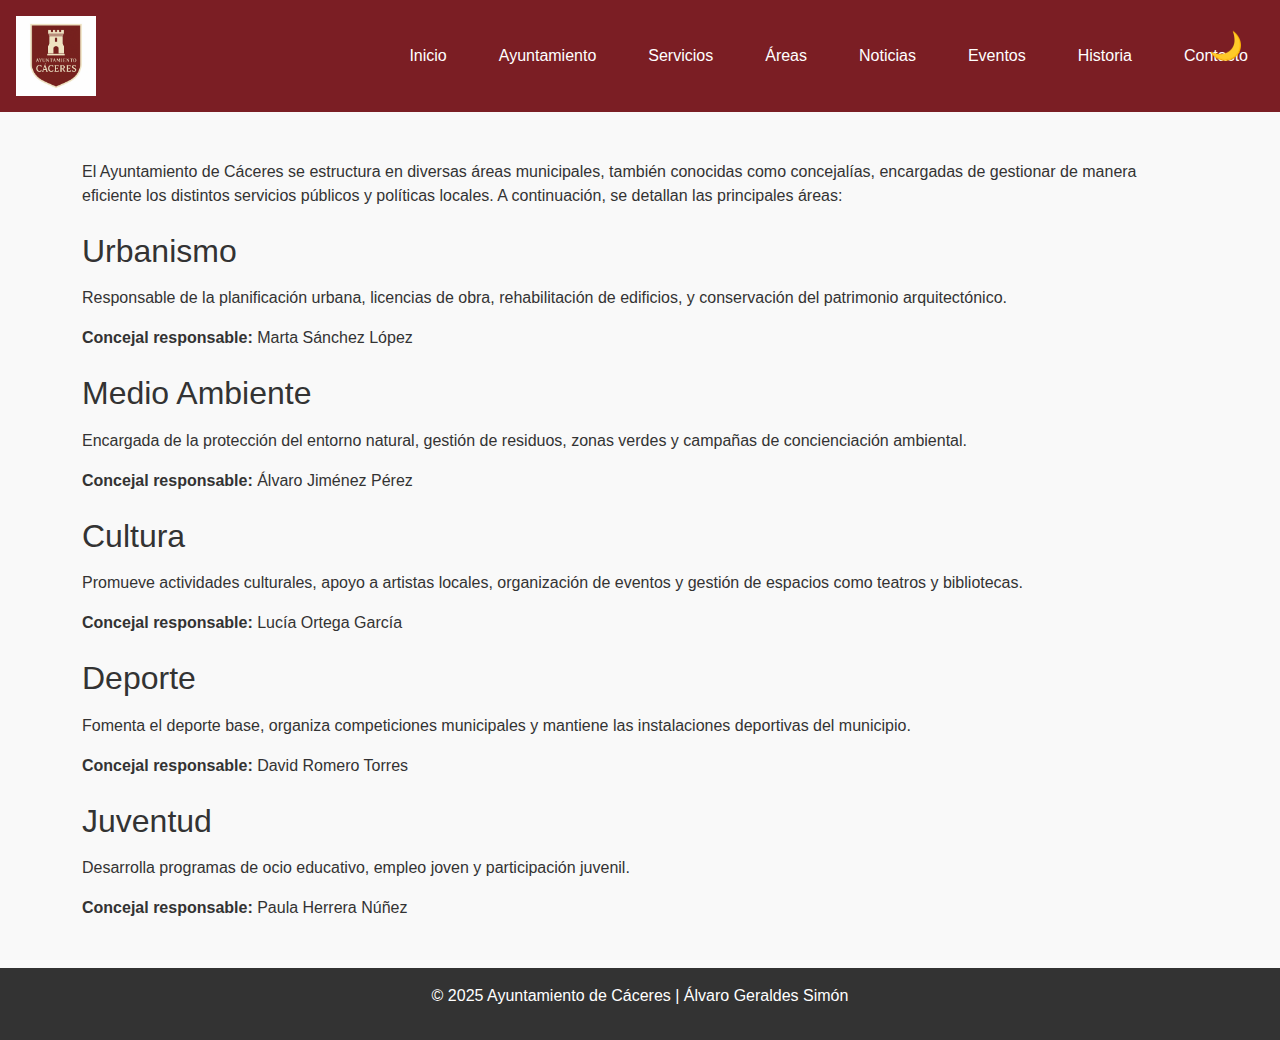
<file: areas.html>
<!DOCTYPE html>
<html lang="es">
<head>
  <meta charset="UTF-8" />
  <meta name="viewport" content="width=device-width, initial-scale=1" />
  <title>Áreas - Ayuntamiento de Cáceres</title>
  
  <link href="https://cdn.jsdelivr.net/npm/bootstrap@5.3.3/dist/css/bootstrap.min.css" rel="stylesheet" />
  
  <link rel="stylesheet" href="css/estilos.css" />
  <script src="js/scripts.js" defer></script>
</head>
<body>

<button id="modoOscuroBtn" aria-label="Cambiar modo de color">🌙</button>

<header class="d-flex flex-wrap align-items-center justify-content-between p-3" style="background-color: #7b1e24;">
  <img src="img/logo.png" alt="Logo Ayuntamiento Cáceres" class="logo" />
  <nav>
    <ul class="nav">
      <li class="nav-item"><a class="nav-link text-white" href="index.html">Inicio</a></li>
      <li class="nav-item"><a class="nav-link text-white" href="ayuntamiento.html">Ayuntamiento</a></li>
      <li class="nav-item"><a class="nav-link text-white" href="servicios.html">Servicios</a></li>
      <li class="nav-item"><a class="nav-link text-white active" href="areas.html">Áreas</a></li>
      <li class="nav-item"><a class="nav-link text-white" href="noticias.html">Noticias</a></li>
      <li class="nav-item"><a class="nav-link text-white" href="eventos.html">Eventos</a></li>
      <li class="nav-item"><a class="nav-link text-white" href="historia.html">Historia</a></li>
      <li class="nav-item"><a class="nav-link text-white" href="contacto.html">Contacto</a></li>
    </ul>
  </nav>
</header>

<main class="container my-5">
  <section class="mb-4">
    <p>El Ayuntamiento de Cáceres se estructura en diversas áreas municipales, también conocidas como concejalías, encargadas de gestionar de manera eficiente los distintos servicios públicos y políticas locales. A continuación, se detallan las principales áreas:</p>
  </section>

  <section class="mb-4">
    <h2>Urbanismo</h2>
    <p>Responsable de la planificación urbana, licencias de obra, rehabilitación de edificios, y conservación del patrimonio arquitectónico.</p>
    <p><strong>Concejal responsable:</strong> Marta Sánchez López</p>
  </section>

  <section class="mb-4">
    <h2>Medio Ambiente</h2>
    <p>Encargada de la protección del entorno natural, gestión de residuos, zonas verdes y campañas de concienciación ambiental.</p>
    <p><strong>Concejal responsable:</strong> Álvaro Jiménez Pérez</p>
  </section>

  <section class="mb-4">
    <h2>Cultura</h2>
    <p>Promueve actividades culturales, apoyo a artistas locales, organización de eventos y gestión de espacios como teatros y bibliotecas.</p>
    <p><strong>Concejal responsable:</strong> Lucía Ortega García</p>
  </section>

  <section class="mb-4">
    <h2>Deporte</h2>
    <p>Fomenta el deporte base, organiza competiciones municipales y mantiene las instalaciones deportivas del municipio.</p>
    <p><strong>Concejal responsable:</strong> David Romero Torres</p>
  </section>

  <section class="mb-4">
    <h2>Juventud</h2>
    <p>Desarrolla programas de ocio educativo, empleo joven y participación juvenil.</p>
    <p><strong>Concejal responsable:</strong> Paula Herrera Núñez</p>
  </section>
</main>

<footer class="text-center text-white py-3 mt-5" style="background-color: #333;">
  <p>&copy; 2025 Ayuntamiento de Cáceres | Álvaro Geraldes Simón</p>
</footer>

<a href="#top" class="subir" aria-label="Subir al inicio">⬆</a>

<script src="https://cdn.jsdelivr.net/npm/bootstrap@5.3.3/dist/js/bootstrap.bundle.min.js"></script>
</body>
</html>
</file>
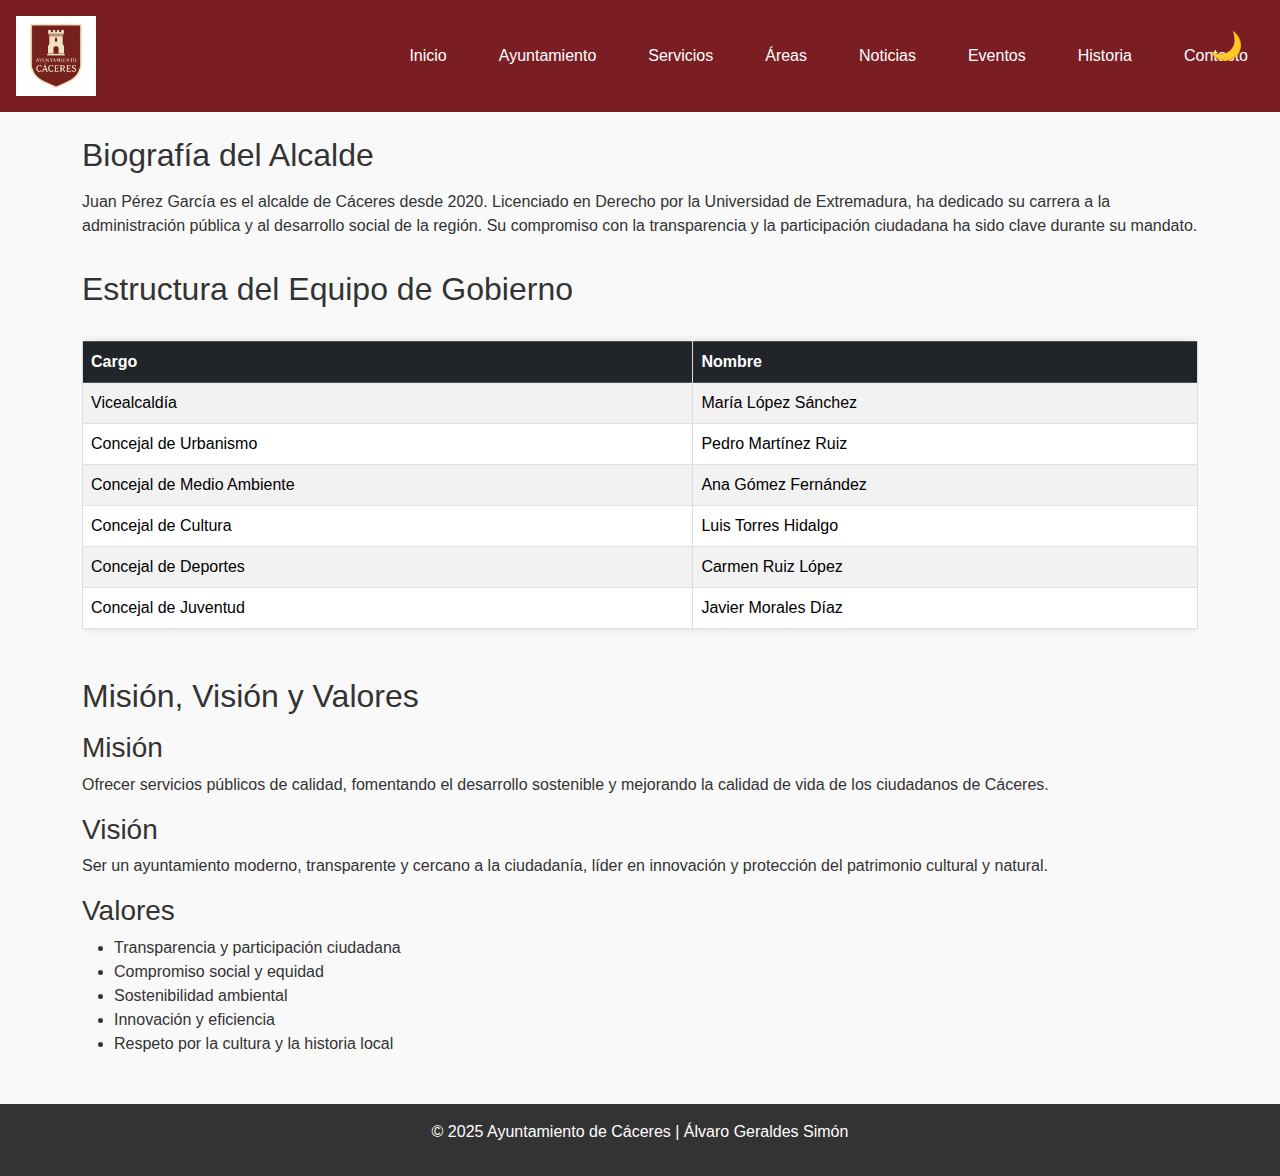
<file: ayuntamiento.html>
<!DOCTYPE html>
<html lang="es">
<head>
  <meta charset="UTF-8" />
  <meta name="viewport" content="width=device-width, initial-scale=1" />
  <title>Áreas - Ayuntamiento de Cáceres</title>
  
  <link href="https://cdn.jsdelivr.net/npm/bootstrap@5.3.3/dist/css/bootstrap.min.css" rel="stylesheet" />
  
  <link rel="stylesheet" href="css/estilos.css" />
  <script src="js/scripts.js" defer></script>
</head>
<body>

<button id="modoOscuroBtn" aria-label="Cambiar modo de color">🌙</button>

<header class="d-flex flex-wrap align-items-center justify-content-between p-3" style="background-color: #7b1e24;">
  <img src="img/logo.png" alt="Logo Ayuntamiento Cáceres" class="logo" />
  <nav>
    <ul class="nav">
      <li class="nav-item"><a class="nav-link text-white" href="index.html">Inicio</a></li>
      <li class="nav-item"><a class="nav-link text-white" href="ayuntamiento.html">Ayuntamiento</a></li>
      <li class="nav-item"><a class="nav-link text-white" href="servicios.html">Servicios</a></li>
      <li class="nav-item"><a class="nav-link text-white active" href="areas.html">Áreas</a></li>
      <li class="nav-item"><a class="nav-link text-white" href="noticias.html">Noticias</a></li>
      <li class="nav-item"><a class="nav-link text-white" href="eventos.html">Eventos</a></li>
      <li class="nav-item"><a class="nav-link text-white" href="historia.html">Historia</a></li>
      <li class="nav-item"><a class="nav-link text-white" href="contacto.html">Contacto</a></li>
    </ul>
  </nav>
</header>

<main class="container mt-4">

  <section>
    <h2>Biografía del Alcalde</h2>
    <p>Juan Pérez García es el alcalde de Cáceres desde 2020. Licenciado en Derecho por la Universidad de Extremadura, ha dedicado su carrera a la administración pública y al desarrollo social de la región. Su compromiso con la transparencia y la participación ciudadana ha sido clave durante su mandato.</p>
  </section>

  <section>
    <h2>Estructura del Equipo de Gobierno</h2>
    <div class="table-responsive">
      <table class="table table-striped table-bordered">
        <thead class="table-dark">
          <tr>
            <th>Cargo</th>
            <th>Nombre</th>
          </tr>
        </thead>
        <tbody>
          <tr>
            <td>Vicealcaldía</td>
            <td>María López Sánchez</td>
          </tr>
          <tr>
            <td>Concejal de Urbanismo</td>
            <td>Pedro Martínez Ruiz</td>
          </tr>
          <tr>
            <td>Concejal de Medio Ambiente</td>
            <td>Ana Gómez Fernández</td>
          </tr>
          <tr>
            <td>Concejal de Cultura</td>
            <td>Luis Torres Hidalgo</td>
          </tr>
          <tr>
            <td>Concejal de Deportes</td>
            <td>Carmen Ruiz López</td>
          </tr>
          <tr>
            <td>Concejal de Juventud</td>
            <td>Javier Morales Díaz</td>
          </tr>
        </tbody>
      </table>
    </div>
  </section>

  <section>
    <h2>Misión, Visión y Valores</h2>

    <h3>Misión</h3>
    <p>Ofrecer servicios públicos de calidad, fomentando el desarrollo sostenible y mejorando la calidad de vida de los ciudadanos de Cáceres.</p>

    <h3>Visión</h3>
    <p>Ser un ayuntamiento moderno, transparente y cercano a la ciudadanía, líder en innovación y protección del patrimonio cultural y natural.</p>

    <h3>Valores</h3>
    <ul>
      <li>Transparencia y participación ciudadana</li>
      <li>Compromiso social y equidad</li>
      <li>Sostenibilidad ambiental</li>
      <li>Innovación y eficiencia</li>
      <li>Respeto por la cultura y la historia local</li>
    </ul>
  </section>

</main>

<footer class="text-center text-white py-3 mt-5" style="background-color: #333;">
  <p>&copy; 2025 Ayuntamiento de Cáceres | Álvaro Geraldes Simón</p>
</footer>

<a href="#top" class="subir" aria-label="Subir al inicio">⬆</a>

<script src="https://cdn.jsdelivr.net/npm/bootstrap@5.3.3/dist/js/bootstrap.bundle.min.js"></script>
</body>
</html>
</file>
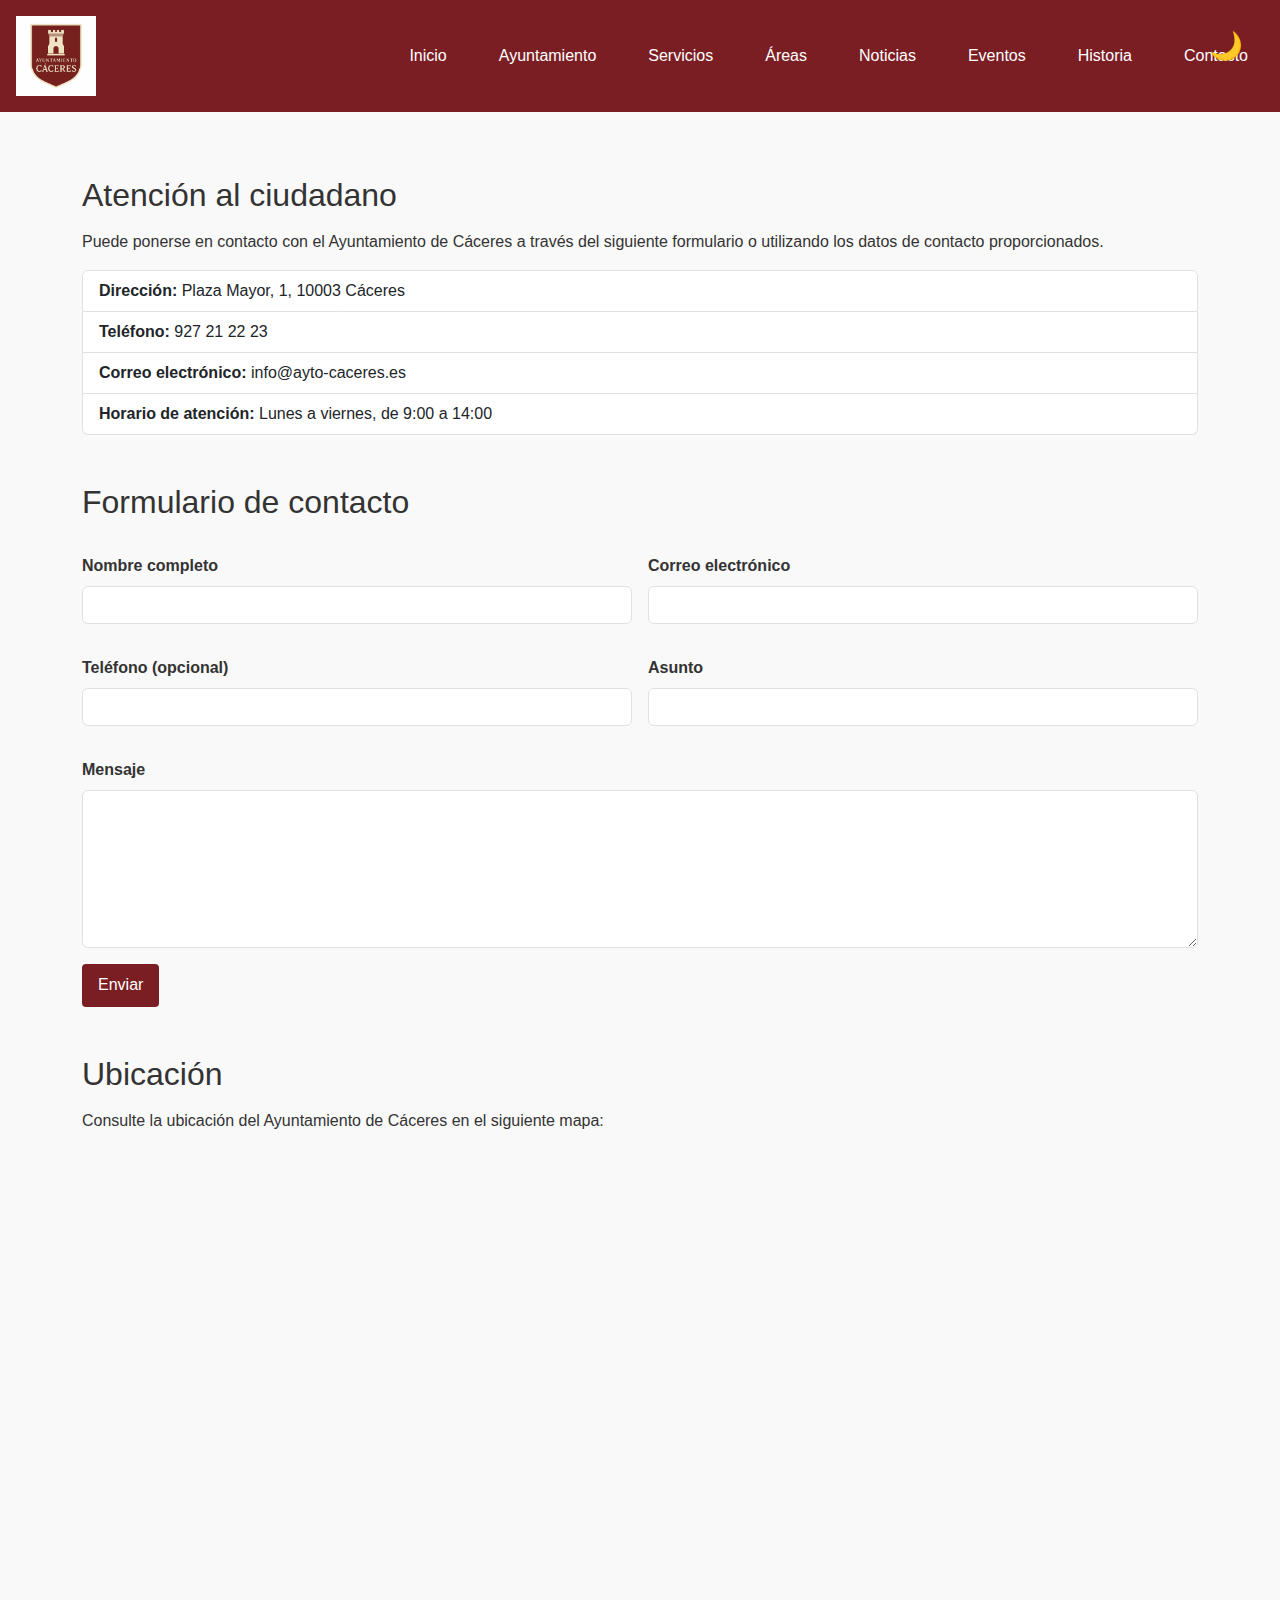
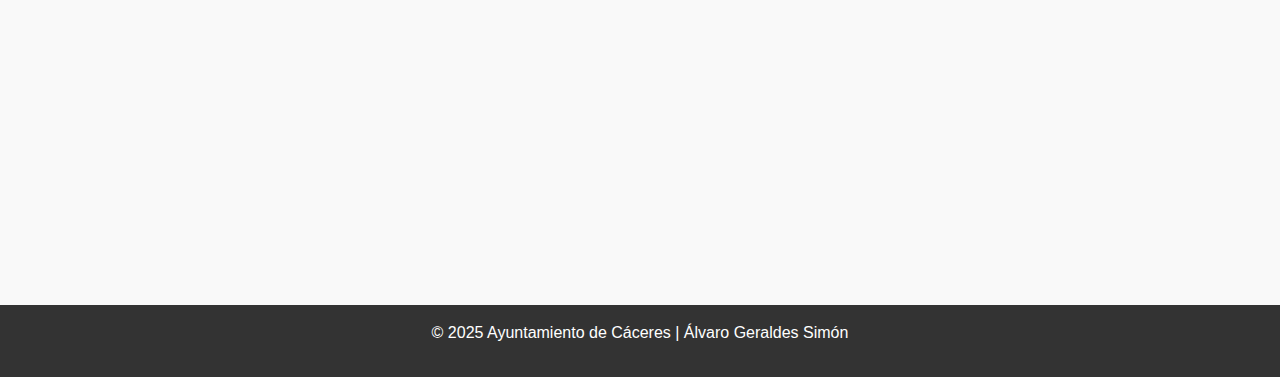
<file: contacto.html>
<!DOCTYPE html>
<html lang="es">
<head>
  <meta charset="UTF-8" />
  <meta name="viewport" content="width=device-width, initial-scale=1" />
  <title>Áreas - Ayuntamiento de Cáceres</title>
  
  <link href="https://cdn.jsdelivr.net/npm/bootstrap@5.3.3/dist/css/bootstrap.min.css" rel="stylesheet" />
  
  <link rel="stylesheet" href="css/estilos.css" />
  <script src="js/scripts.js" defer></script>
</head>
<body>

<button id="modoOscuroBtn" aria-label="Cambiar modo de color">🌙</button>

<header class="d-flex flex-wrap align-items-center justify-content-between p-3" style="background-color: #7b1e24;">
  <img src="img/logo.png" alt="Logo Ayuntamiento Cáceres" class="logo" />
  <nav>
    <ul class="nav">
      <li class="nav-item"><a class="nav-link text-white" href="index.html">Inicio</a></li>
      <li class="nav-item"><a class="nav-link text-white" href="ayuntamiento.html">Ayuntamiento</a></li>
      <li class="nav-item"><a class="nav-link text-white" href="servicios.html">Servicios</a></li>
      <li class="nav-item"><a class="nav-link text-white active" href="areas.html">Áreas</a></li>
      <li class="nav-item"><a class="nav-link text-white" href="noticias.html">Noticias</a></li>
      <li class="nav-item"><a class="nav-link text-white" href="eventos.html">Eventos</a></li>
      <li class="nav-item"><a class="nav-link text-white" href="historia.html">Historia</a></li>
      <li class="nav-item"><a class="nav-link text-white" href="contacto.html">Contacto</a></li>
    </ul>
  </nav>
</header>

<main class="container py-5">
  <section class="mb-5">
    <h2>Atención al ciudadano</h2>
    <p>Puede ponerse en contacto con el Ayuntamiento de Cáceres a través del siguiente formulario o utilizando los datos de contacto proporcionados.</p>
    <ul class="list-group">
      <li class="list-group-item"><strong>Dirección:</strong> Plaza Mayor, 1, 10003 Cáceres</li>
      <li class="list-group-item"><strong>Teléfono:</strong> 927 21 22 23</li>
      <li class="list-group-item"><strong>Correo electrónico:</strong> info@ayto-caceres.es</li>
      <li class="list-group-item"><strong>Horario de atención:</strong> Lunes a viernes, de 9:00 a 14:00</li>
    </ul>
  </section>

  <section class="mb-5">
    <h2>Formulario de contacto</h2>
    <form class="row g-3">
      <div class="col-md-6">
        <label for="nombre" class="form-label">Nombre completo</label>
        <input type="text" class="form-control" id="nombre" name="nombre" required>
      </div>

      <div class="col-md-6">
        <label for="email" class="form-label">Correo electrónico</label>
        <input type="email" class="form-control" id="email" name="email" required>
      </div>

      <div class="col-md-6">
        <label for="telefono" class="form-label">Teléfono (opcional)</label>
        <input type="tel" class="form-control" id="telefono" name="telefono">
      </div>

      <div class="col-md-6">
        <label for="asunto" class="form-label">Asunto</label>
        <input type="text" class="form-control" id="asunto" name="asunto" required>
      </div>

      <div class="col-12">
        <label for="mensaje" class="form-label">Mensaje</label>
        <textarea class="form-control" id="mensaje" name="mensaje" rows="6" required></textarea>
      </div>

      <div class="col-12">
        <button type="submit" class="btn btn-primary">Enviar</button>
      </div>
    </form>
  </section>

  <section>
    <h2>Ubicación</h2>
    <p>Consulte la ubicación del Ayuntamiento de Cáceres en el siguiente mapa:</p>
    <div class="ratio ratio-16x9">
      <iframe src="https://www.google.com/maps?q=Ayuntamiento+de+C%C3%A1ceres&output=embed" style="border:0;" allowfullscreen="" loading="lazy"></iframe>
    </div>
  </section>
</main>

<footer class="text-center text-white py-3 mt-5" style="background-color: #333;">
  <p>&copy; 2025 Ayuntamiento de Cáceres | Álvaro Geraldes Simón</p>
</footer>

<a href="#top" class="subir" aria-label="Subir al inicio">⬆</a>

<script src="https://cdn.jsdelivr.net/npm/bootstrap@5.3.3/dist/js/bootstrap.bundle.min.js"></script>
</body>
</html>
</file>
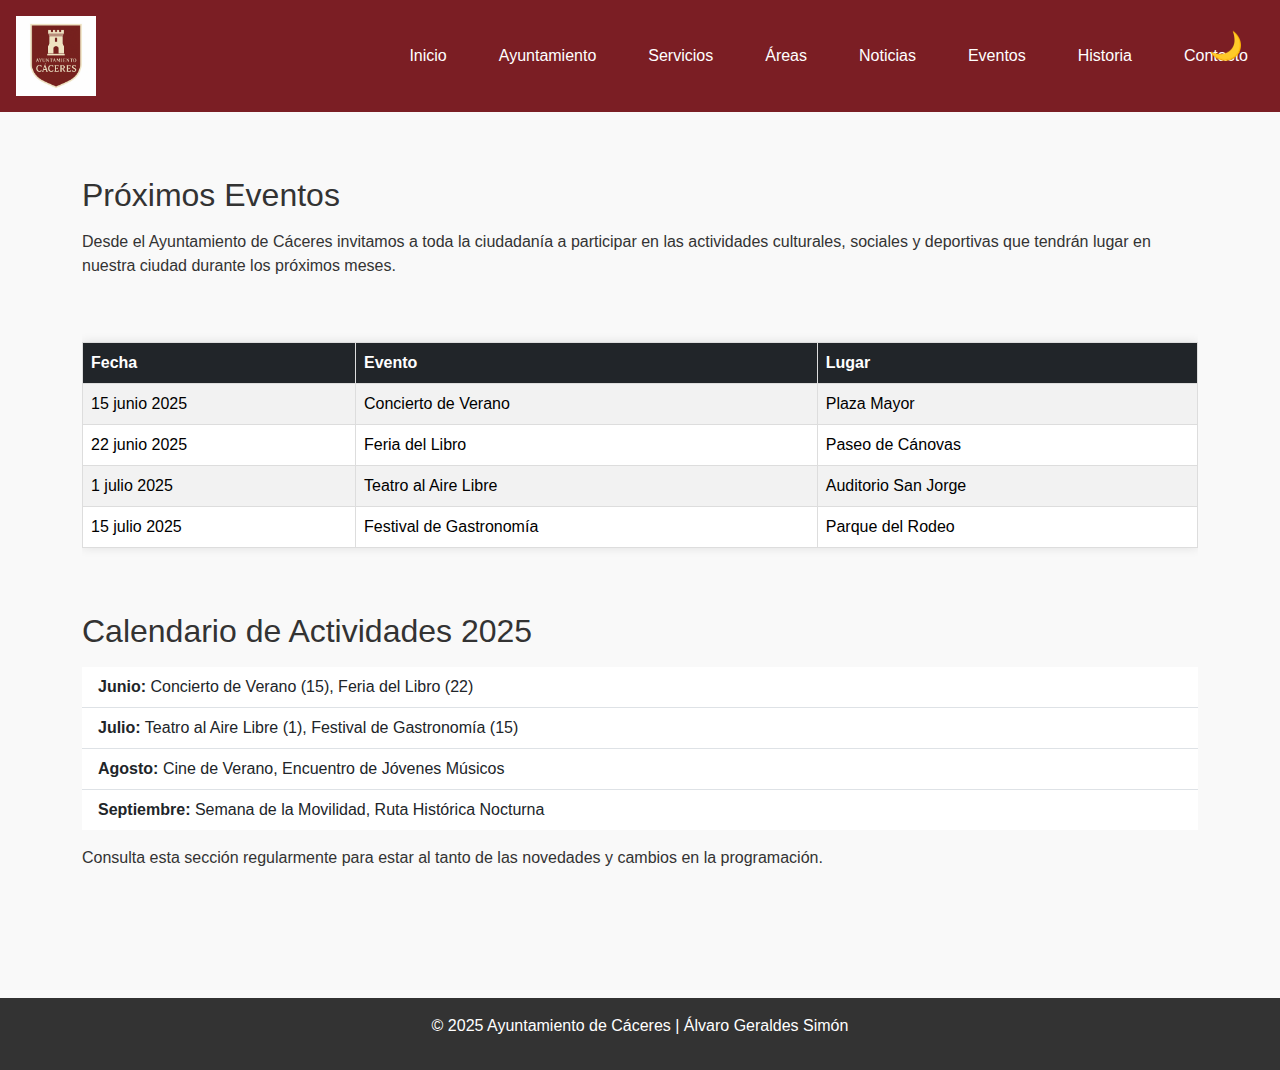
<file: eventos.html>
<!DOCTYPE html>
<html lang="es">
<head>
  <meta charset="UTF-8" />
  <meta name="viewport" content="width=device-width, initial-scale=1" />
  <title>Áreas - Ayuntamiento de Cáceres</title>
  
  <link href="https://cdn.jsdelivr.net/npm/bootstrap@5.3.3/dist/css/bootstrap.min.css" rel="stylesheet" />
  
  <link rel="stylesheet" href="css/estilos.css" />
  <script src="js/scripts.js" defer></script>
</head>
<body>

<button id="modoOscuroBtn" aria-label="Cambiar modo de color">🌙</button>

<header class="d-flex flex-wrap align-items-center justify-content-between p-3" style="background-color: #7b1e24;">
  <img src="img/logo.png" alt="Logo Ayuntamiento Cáceres" class="logo" />
  <nav>
    <ul class="nav">
      <li class="nav-item"><a class="nav-link text-white" href="index.html">Inicio</a></li>
      <li class="nav-item"><a class="nav-link text-white" href="ayuntamiento.html">Ayuntamiento</a></li>
      <li class="nav-item"><a class="nav-link text-white" href="servicios.html">Servicios</a></li>
      <li class="nav-item"><a class="nav-link text-white active" href="areas.html">Áreas</a></li>
      <li class="nav-item"><a class="nav-link text-white" href="noticias.html">Noticias</a></li>
      <li class="nav-item"><a class="nav-link text-white" href="eventos.html">Eventos</a></li>
      <li class="nav-item"><a class="nav-link text-white" href="historia.html">Historia</a></li>
      <li class="nav-item"><a class="nav-link text-white" href="contacto.html">Contacto</a></li>
    </ul>
  </nav>
</header>

<main class="container py-5">
  <section class="mb-5">
    <h2>Próximos Eventos</h2>
    <p>Desde el Ayuntamiento de Cáceres invitamos a toda la ciudadanía a participar en las actividades culturales, sociales y deportivas que tendrán lugar en nuestra ciudad durante los próximos meses.</p>
  </section>

  <section class="mb-5">
    <div class="table-responsive">
      <table class="table table-striped table-hover">
        <thead class="table-dark">
          <tr>
            <th scope="col">Fecha</th>
            <th scope="col">Evento</th>
            <th scope="col">Lugar</th>
          </tr>
        </thead>
        <tbody>
          <tr>
            <td>15 junio 2025</td>
            <td>Concierto de Verano</td>
            <td>Plaza Mayor</td>
          </tr>
          <tr>
            <td>22 junio 2025</td>
            <td>Feria del Libro</td>
            <td>Paseo de Cánovas</td>
          </tr>
          <tr>
            <td>1 julio 2025</td>
            <td>Teatro al Aire Libre</td>
            <td>Auditorio San Jorge</td>
          </tr>
          <tr>
            <td>15 julio 2025</td>
            <td>Festival de Gastronomía</td>
            <td>Parque del Rodeo</td>
          </tr>
        </tbody>
      </table>
    </div>
  </section>

  <section>
    <h2>Calendario de Actividades 2025</h2>
    <ul class="list-group list-group-flush">
      <li class="list-group-item"><strong>Junio:</strong> Concierto de Verano (15), Feria del Libro (22)</li>
      <li class="list-group-item"><strong>Julio:</strong> Teatro al Aire Libre (1), Festival de Gastronomía (15)</li>
      <li class="list-group-item"><strong>Agosto:</strong> Cine de Verano, Encuentro de Jóvenes Músicos</li>
      <li class="list-group-item"><strong>Septiembre:</strong> Semana de la Movilidad, Ruta Histórica Nocturna</li>
    </ul>
    <p class="mt-3">Consulta esta sección regularmente para estar al tanto de las novedades y cambios en la programación.</p>
  </section>
</main>

<footer class="text-center text-white py-3 mt-5" style="background-color: #333;">
  <p>&copy; 2025 Ayuntamiento de Cáceres | Álvaro Geraldes Simón</p>
</footer>

<a href="#top" class="subir" aria-label="Subir al inicio">⬆</a>

<script src="https://cdn.jsdelivr.net/npm/bootstrap@5.3.3/dist/js/bootstrap.bundle.min.js"></script>
</body>
</html>
</file>
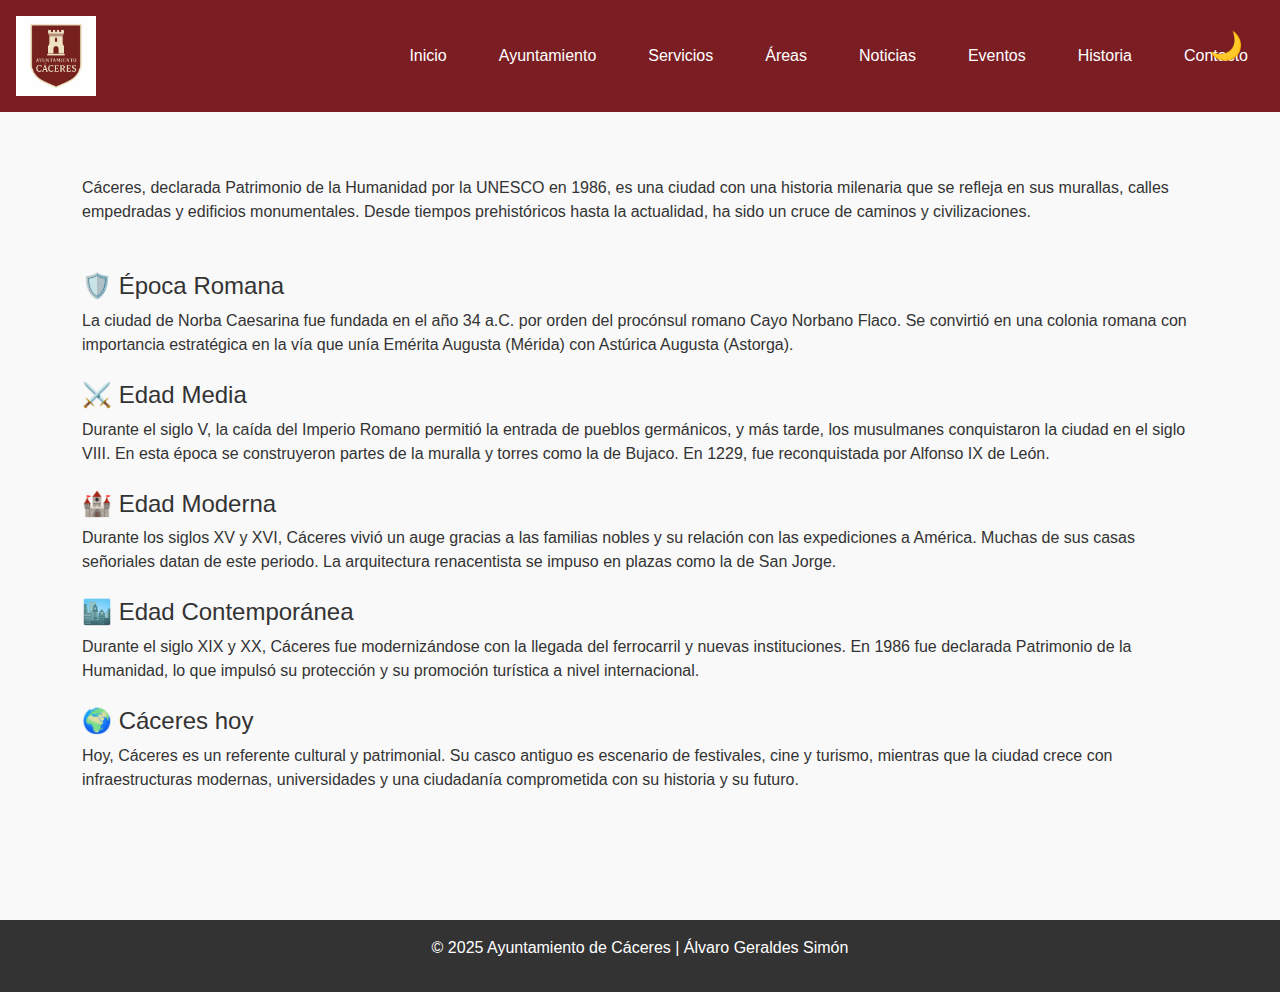
<file: historia.html>
<!DOCTYPE html>
<html lang="es">
<head>
  <meta charset="UTF-8" />
  <meta name="viewport" content="width=device-width, initial-scale=1" />
  <title>Áreas - Ayuntamiento de Cáceres</title>
  
  <link href="https://cdn.jsdelivr.net/npm/bootstrap@5.3.3/dist/css/bootstrap.min.css" rel="stylesheet" />
  
  <link rel="stylesheet" href="css/estilos.css" />
  <script src="js/scripts.js" defer></script>
</head>
<body>

<button id="modoOscuroBtn" aria-label="Cambiar modo de color">🌙</button>

<header class="d-flex flex-wrap align-items-center justify-content-between p-3" style="background-color: #7b1e24;">
  <img src="img/logo.png" alt="Logo Ayuntamiento Cáceres" class="logo" />
  <nav>
    <ul class="nav">
      <li class="nav-item"><a class="nav-link text-white" href="index.html">Inicio</a></li>
      <li class="nav-item"><a class="nav-link text-white" href="ayuntamiento.html">Ayuntamiento</a></li>
      <li class="nav-item"><a class="nav-link text-white" href="servicios.html">Servicios</a></li>
      <li class="nav-item"><a class="nav-link text-white active" href="areas.html">Áreas</a></li>
      <li class="nav-item"><a class="nav-link text-white" href="noticias.html">Noticias</a></li>
      <li class="nav-item"><a class="nav-link text-white" href="eventos.html">Eventos</a></li>
      <li class="nav-item"><a class="nav-link text-white" href="historia.html">Historia</a></li>
      <li class="nav-item"><a class="nav-link text-white" href="contacto.html">Contacto</a></li>
    </ul>
  </nav>
</header>

<main class="container py-5">
  <section class="mb-5">
    <p>Cáceres, declarada Patrimonio de la Humanidad por la UNESCO en 1986, es una ciudad con una historia milenaria que se refleja en sus murallas, calles empedradas y edificios monumentales. Desde tiempos prehistóricos hasta la actualidad, ha sido un cruce de caminos y civilizaciones.</p>
  </section>

  <section class="mb-4">
    <h2 class="h4">🛡️ Época Romana</h2>
    <p>La ciudad de Norba Caesarina fue fundada en el año 34 a.C. por orden del procónsul romano Cayo Norbano Flaco. Se convirtió en una colonia romana con importancia estratégica en la vía que unía Emérita Augusta (Mérida) con Astúrica Augusta (Astorga).</p>
  </section>

  <section class="mb-4">
    <h2 class="h4">⚔️ Edad Media</h2>
    <p>Durante el siglo V, la caída del Imperio Romano permitió la entrada de pueblos germánicos, y más tarde, los musulmanes conquistaron la ciudad en el siglo VIII. En esta época se construyeron partes de la muralla y torres como la de Bujaco. En 1229, fue reconquistada por Alfonso IX de León.</p>
  </section>

  <section class="mb-4">
    <h2 class="h4">🏰 Edad Moderna</h2>
    <p>Durante los siglos XV y XVI, Cáceres vivió un auge gracias a las familias nobles y su relación con las expediciones a América. Muchas de sus casas señoriales datan de este periodo. La arquitectura renacentista se impuso en plazas como la de San Jorge.</p>
  </section>

  <section class="mb-4">
    <h2 class="h4">🏙️ Edad Contemporánea</h2>
    <p>Durante el siglo XIX y XX, Cáceres fue modernizándose con la llegada del ferrocarril y nuevas instituciones. En 1986 fue declarada Patrimonio de la Humanidad, lo que impulsó su protección y su promoción turística a nivel internacional.</p>
  </section>

  <section>
    <h2 class="h4">🌍 Cáceres hoy</h2>
    <p>Hoy, Cáceres es un referente cultural y patrimonial. Su casco antiguo es escenario de festivales, cine y turismo, mientras que la ciudad crece con infraestructuras modernas, universidades y una ciudadanía comprometida con su historia y su futuro.</p>
  </section>
</main>

<footer class="text-center text-white py-3 mt-5" style="background-color: #333;">
  <p>&copy; 2025 Ayuntamiento de Cáceres | Álvaro Geraldes Simón</p>
</footer>

<a href="#top" class="subir" aria-label="Subir al inicio">⬆</a>

<script src="https://cdn.jsdelivr.net/npm/bootstrap@5.3.3/dist/js/bootstrap.bundle.min.js"></script>
</body>
</html>
</file>
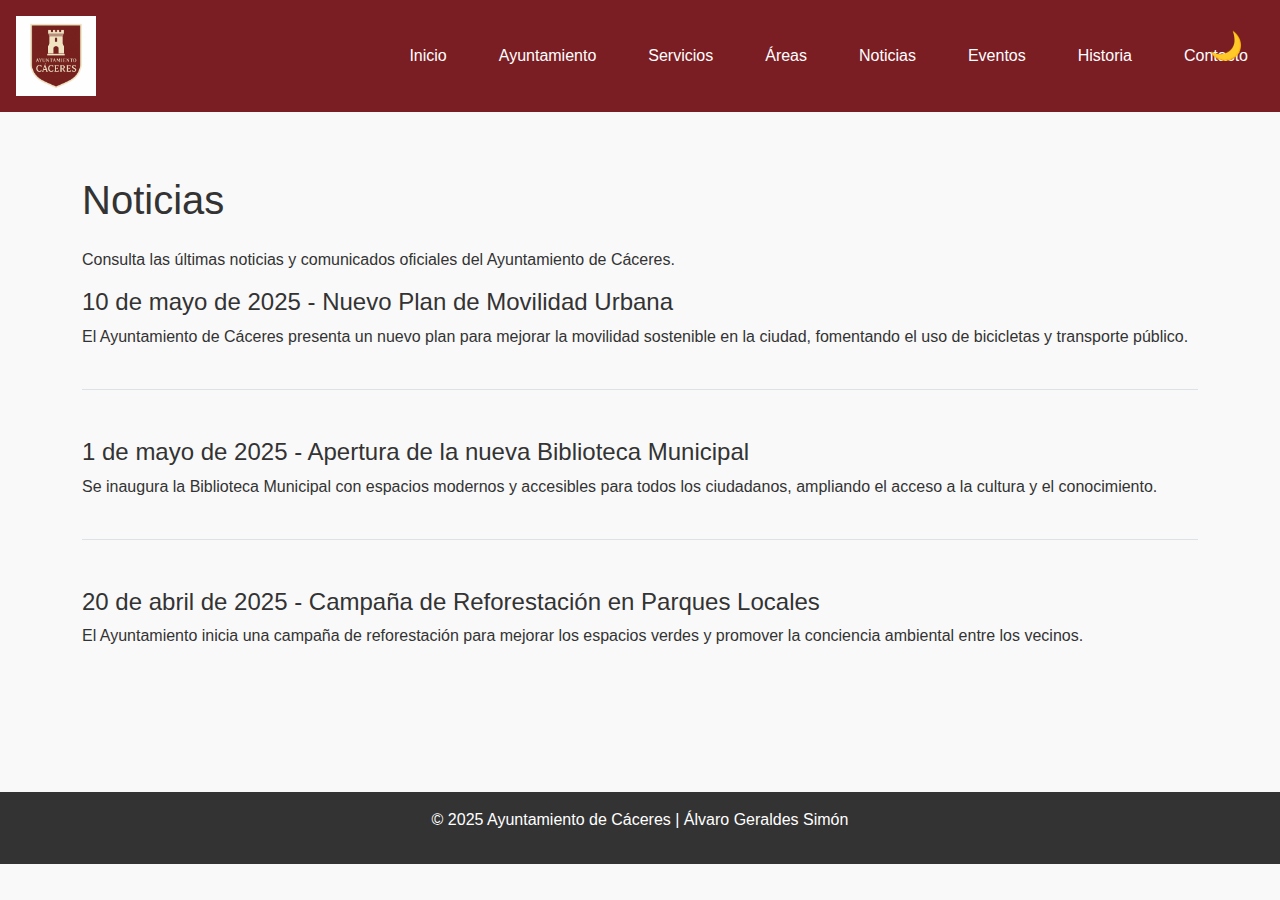
<file: noticias.html>
<!DOCTYPE html>
<html lang="es">
<head>
  <meta charset="UTF-8" />
  <meta name="viewport" content="width=device-width, initial-scale=1" />
  <title>Áreas - Ayuntamiento de Cáceres</title>
  
  <link href="https://cdn.jsdelivr.net/npm/bootstrap@5.3.3/dist/css/bootstrap.min.css" rel="stylesheet" />
  
  <link rel="stylesheet" href="css/estilos.css" />
  <script src="js/scripts.js" defer></script>
</head>
<body>

<button id="modoOscuroBtn" aria-label="Cambiar modo de color">🌙</button>

<header class="d-flex flex-wrap align-items-center justify-content-between p-3" style="background-color: #7b1e24;">
  <img src="img/logo.png" alt="Logo Ayuntamiento Cáceres" class="logo" />
  <nav>
    <ul class="nav">
      <li class="nav-item"><a class="nav-link text-white" href="index.html">Inicio</a></li>
      <li class="nav-item"><a class="nav-link text-white" href="ayuntamiento.html">Ayuntamiento</a></li>
      <li class="nav-item"><a class="nav-link text-white" href="servicios.html">Servicios</a></li>
      <li class="nav-item"><a class="nav-link text-white active" href="areas.html">Áreas</a></li>
      <li class="nav-item"><a class="nav-link text-white" href="noticias.html">Noticias</a></li>
      <li class="nav-item"><a class="nav-link text-white" href="eventos.html">Eventos</a></li>
      <li class="nav-item"><a class="nav-link text-white" href="historia.html">Historia</a></li>
      <li class="nav-item"><a class="nav-link text-white" href="contacto.html">Contacto</a></li>
    </ul>
  </nav>
</header>

<main class="container py-5">
  <h1 class="mb-4">Noticias</h1>
  <p>Consulta las últimas noticias y comunicados oficiales del Ayuntamiento de Cáceres.</p>

  <article class="mb-5 border-bottom pb-4">
    <h2 class="h4">10 de mayo de 2025 - Nuevo Plan de Movilidad Urbana</h2>
    <p>El Ayuntamiento de Cáceres presenta un nuevo plan para mejorar la movilidad sostenible en la ciudad, fomentando el uso de bicicletas y transporte público.</p>
  </article>

  <article class="mb-5 border-bottom pb-4">
    <h2 class="h4">1 de mayo de 2025 - Apertura de la nueva Biblioteca Municipal</h2>
    <p>Se inaugura la Biblioteca Municipal con espacios modernos y accesibles para todos los ciudadanos, ampliando el acceso a la cultura y el conocimiento.</p>
  </article>

  <article class="mb-5">
    <h2 class="h4">20 de abril de 2025 - Campaña de Reforestación en Parques Locales</h2>
    <p>El Ayuntamiento inicia una campaña de reforestación para mejorar los espacios verdes y promover la conciencia ambiental entre los vecinos.</p>
  </article>
</main>

<footer class="text-center text-white py-3 mt-5" style="background-color: #333;">
  <p>&copy; 2025 Ayuntamiento de Cáceres | Álvaro Geraldes Simón</p>
</footer>

<a href="#top" class="subir" aria-label="Subir al inicio">⬆</a>

<script src="https://cdn.jsdelivr.net/npm/bootstrap@5.3.3/dist/js/bootstrap.bundle.min.js"></script>
</body>
</html>
</file>
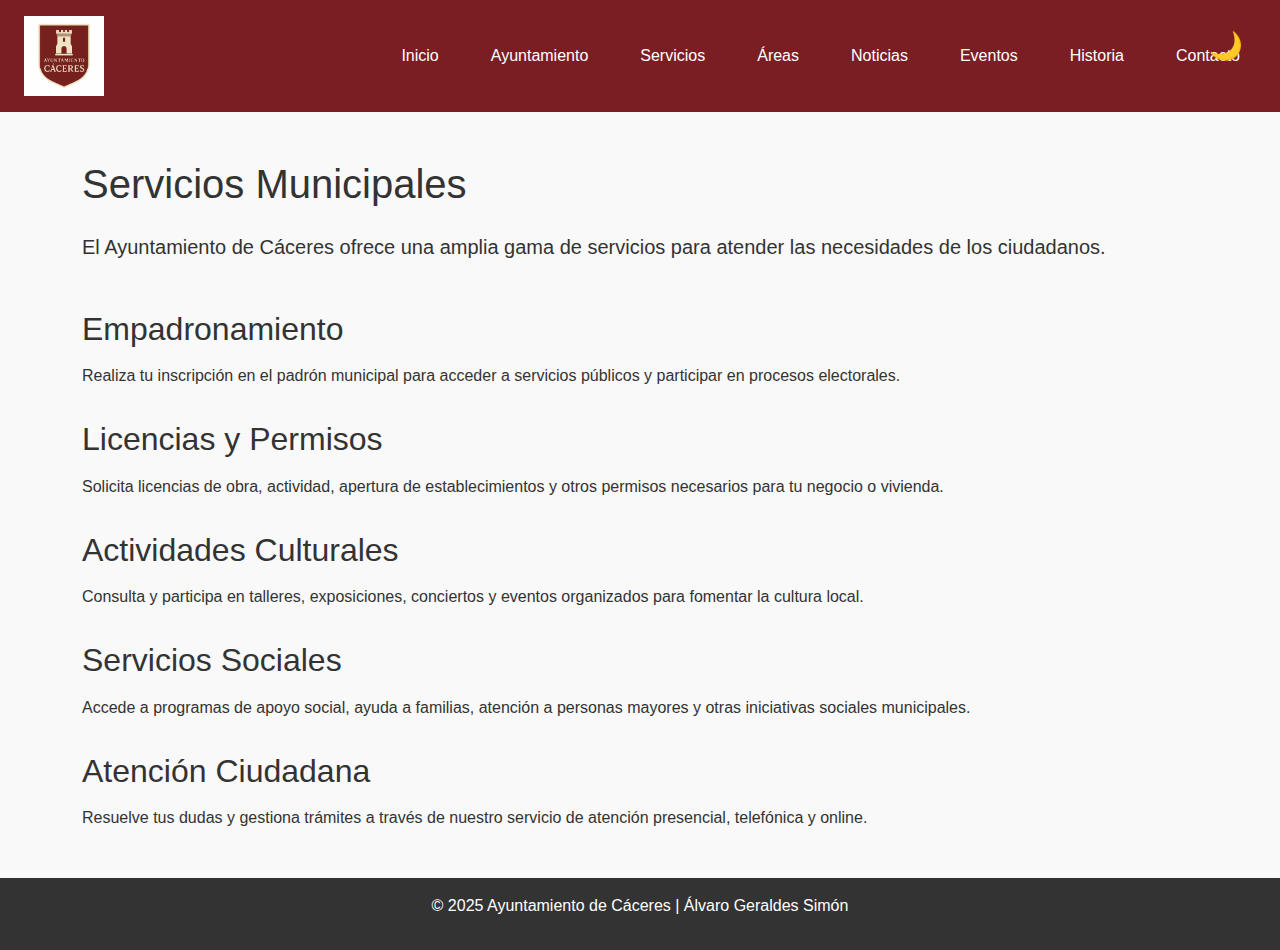
<file: servicios.html>
<!DOCTYPE html>
<html lang="es">
<head>
  <meta charset="UTF-8" />
  <meta name="viewport" content="width=device-width, initial-scale=1" />
  <title>Servicios Municipales - Ayuntamiento de Cáceres</title>

  <link href="https://cdn.jsdelivr.net/npm/bootstrap@5.3.3/dist/css/bootstrap.min.css" rel="stylesheet" />
  <link rel="stylesheet" href="css/estilos.css" />
  <script src="js/scripts.js" defer></script>
</head>
<body>

<button id="modoOscuroBtn" aria-label="Cambiar modo de color">🌙</button>

<header class="py-3 px-4 d-flex justify-content-between align-items-center flex-wrap" style="background-color: #7b1e24;">
  <img src="img/logo.png" alt="Logo Ayuntamiento Cáceres" class="logo" />
  <nav>
    <ul class="nav">
      <li class="nav-item"><a class="nav-link text-white" href="index.html">Inicio</a></li>
      <li class="nav-item"><a class="nav-link text-white" href="ayuntamiento.html">Ayuntamiento</a></li>
      <li class="nav-item"><a class="nav-link text-white active" href="servicios.html">Servicios</a></li>
      <li class="nav-item"><a class="nav-link text-white" href="areas.html">Áreas</a></li>
      <li class="nav-item"><a class="nav-link text-white" href="noticias.html">Noticias</a></li>
      <li class="nav-item"><a class="nav-link text-white" href="eventos.html">Eventos</a></li>
      <li class="nav-item"><a class="nav-link text-white" href="historia.html">Historia</a></li>
      <li class="nav-item"><a class="nav-link text-white" href="contacto.html">Contacto</a></li>
    </ul>
  </nav>
</header>

<main class="container my-5">
  <h1 class="mb-4">Servicios Municipales</h1>
  <p class="lead">El Ayuntamiento de Cáceres ofrece una amplia gama de servicios para atender las necesidades de los ciudadanos.</p>

  <section class="mt-5">
    <h2>Empadronamiento</h2>
    <p>Realiza tu inscripción en el padrón municipal para acceder a servicios públicos y participar en procesos electorales.</p>
  </section>

  <section class="mt-4">
    <h2>Licencias y Permisos</h2>
    <p>Solicita licencias de obra, actividad, apertura de establecimientos y otros permisos necesarios para tu negocio o vivienda.</p>
  </section>

  <section class="mt-4">
    <h2>Actividades Culturales</h2>
    <p>Consulta y participa en talleres, exposiciones, conciertos y eventos organizados para fomentar la cultura local.</p>
  </section>

  <section class="mt-4">
    <h2>Servicios Sociales</h2>
    <p>Accede a programas de apoyo social, ayuda a familias, atención a personas mayores y otras iniciativas sociales municipales.</p>
  </section>

  <section class="mt-4">
    <h2>Atención Ciudadana</h2>
    <p>Resuelve tus dudas y gestiona trámites a través de nuestro servicio de atención presencial, telefónica y online.</p>
  </section>
</main>

<footer class="text-center text-white py-3 mt-5" style="background-color: #333;">
  <p>&copy; 2025 Ayuntamiento de Cáceres | Álvaro Geraldes Simón</p>
</footer>

<a href="#top" class="subir" aria-label="Subir al inicio">⬆</a>

<script src="https://cdn.jsdelivr.net/npm/bootstrap@5.3.3/dist/js/bootstrap.bundle.min.js"></script>
</body>
</html>
</file>
<file: css/estilos.css>
* {
  margin: 0;
  padding: 0;
  box-sizing: border-box;
}

body {
  font-family: 'Segoe UI', Tahoma, Geneva, Verdana, sans-serif;
  background-color: #f9f9f9;
  color: #333;
  scroll-behavior: smooth;
  min-height: 100vh;
}

body.modo-oscuro {
  background-color: #121212;
  color: #eee;
}

header {
  background-color: #7b1e24;
  color: white;
  padding: 1em;
  display: flex;
  align-items: center;
  justify-content: space-between;
  flex-wrap: wrap;
}

.logo {
  width: 80px;
  height: auto;
}

nav ul {
  list-style: none;
  display: flex;
  gap: 20px;
  flex-wrap: wrap;
}

nav a {
  color: white;
  text-decoration: none;
  font-weight: bold;
  padding: 0.5em 0.8em;
  transition: background-color 0.3s ease, color 0.3s ease, transform 0.2s ease;
  border-radius: 4px;
}

nav a:hover,
nav a:focus {
  background-color: #9c2b30;
  transform: scale(1.05);
}

nav a:active {
  background-color: #b3373c;
}

nav a:visited {
  color: #e0e0e0;
}

.banner {
  width: 100%;
  max-width: 600px;
  display: block;
  margin: 1em auto;
  border-radius: 8px;
  box-shadow: 0 2px 6px rgba(0,0,0,0.2);
}

main {
  max-width: 900px;
  margin: 1em auto;
  padding: 0 1em;
}

h1, h2 {
  margin-bottom: 0.5em;
}

section {
  margin-bottom: 2em;
}

footer {
  background-color: #333;
  color: white;
  text-align: center;
  padding: 1em;
  margin-top: 3em;
}

.subir {
  position: fixed;
  bottom: 15px;
  right: 15px;
  background: #7b1e24;
  color: white;
  padding: 10px 15px;
  border-radius: 50%;
  font-size: 1.2rem;
  text-decoration: none;
  display: none;
  box-shadow: 0 0 6px rgba(0,0,0,0.3);
  cursor: pointer;
  user-select: none;
  transition: background 0.3s ease;
}

.subir:hover {
  background: #9c2b30;
}

#modoOscuroBtn {
  position: fixed;
  top: 10px;
  right: 10px;
  background: none;
  border: none;
  font-size: 1.7rem;
  cursor: pointer;
  color: inherit;
}

form label {
  display: block;
  margin-top: 1em;
  font-weight: bold;
}

form input,
form textarea {
  width: 100%;
  padding: 0.5em;
  margin-top: 0.3em;
  border: 1px solid #ccc;
  border-radius: 4px;
  font-family: inherit;
  font-size: 1rem;
  background-color: white;
  color: #333;
  transition: border 0.3s ease;
}

form input:focus,
form textarea:focus {
  border-color: #7b1e24;
  outline: none;
}

body.modo-oscuro form input,
body.modo-oscuro form textarea {
  background-color: #222;
  border-color: #555;
  color: #eee;
}

table {
  width: 100%;
  border-collapse: collapse;
  margin-top: 1em;
  box-shadow: 0 0 10px rgba(0,0,0,0.1);
}

th, td {
  border: 1px solid #ddd;
  padding: 0.8em;
  text-align: left;
}

th {
  background-color: #7b1e24;
  color: white;
}

tr:nth-child(even) {
  background-color: #f2f2f2;
}

body.modo-oscuro table {
  color: #eee;
}

body.modo-oscuro th {
  background-color: #9c2b30;
}

body.modo-oscuro tr:nth-child(even) {
  background-color: #1a1a1a;
}

.carousel {
  margin: 2em auto;
  max-width: 900px;
  border-radius: 10px;
  overflow: hidden;
  box-shadow: 0 4px 10px rgba(0,0,0,0.2);
}

button, .btn {
  background-color: #7b1e24;
  color: white;
  border: none;
  padding: 0.6em 1em;
  font-size: 1rem;
  border-radius: 4px;
  cursor: pointer;
  transition: background-color 0.3s ease;
}

button:hover, .btn:hover {
  background-color: #9c2b30;
}

@media (max-width: 768px) {
  header {
    flex-direction: column;
    text-align: center;
  }

  nav ul {
    flex-direction: column;
    align-items: center;
  }

  .logo {
    margin-bottom: 1em;
  }
}

@media (max-width: 600px) {
  .subir {
    padding: 8px 12px;
    font-size: 1rem;
  }

  .banner {
    max-width: 100%;
  }
}
</file>
